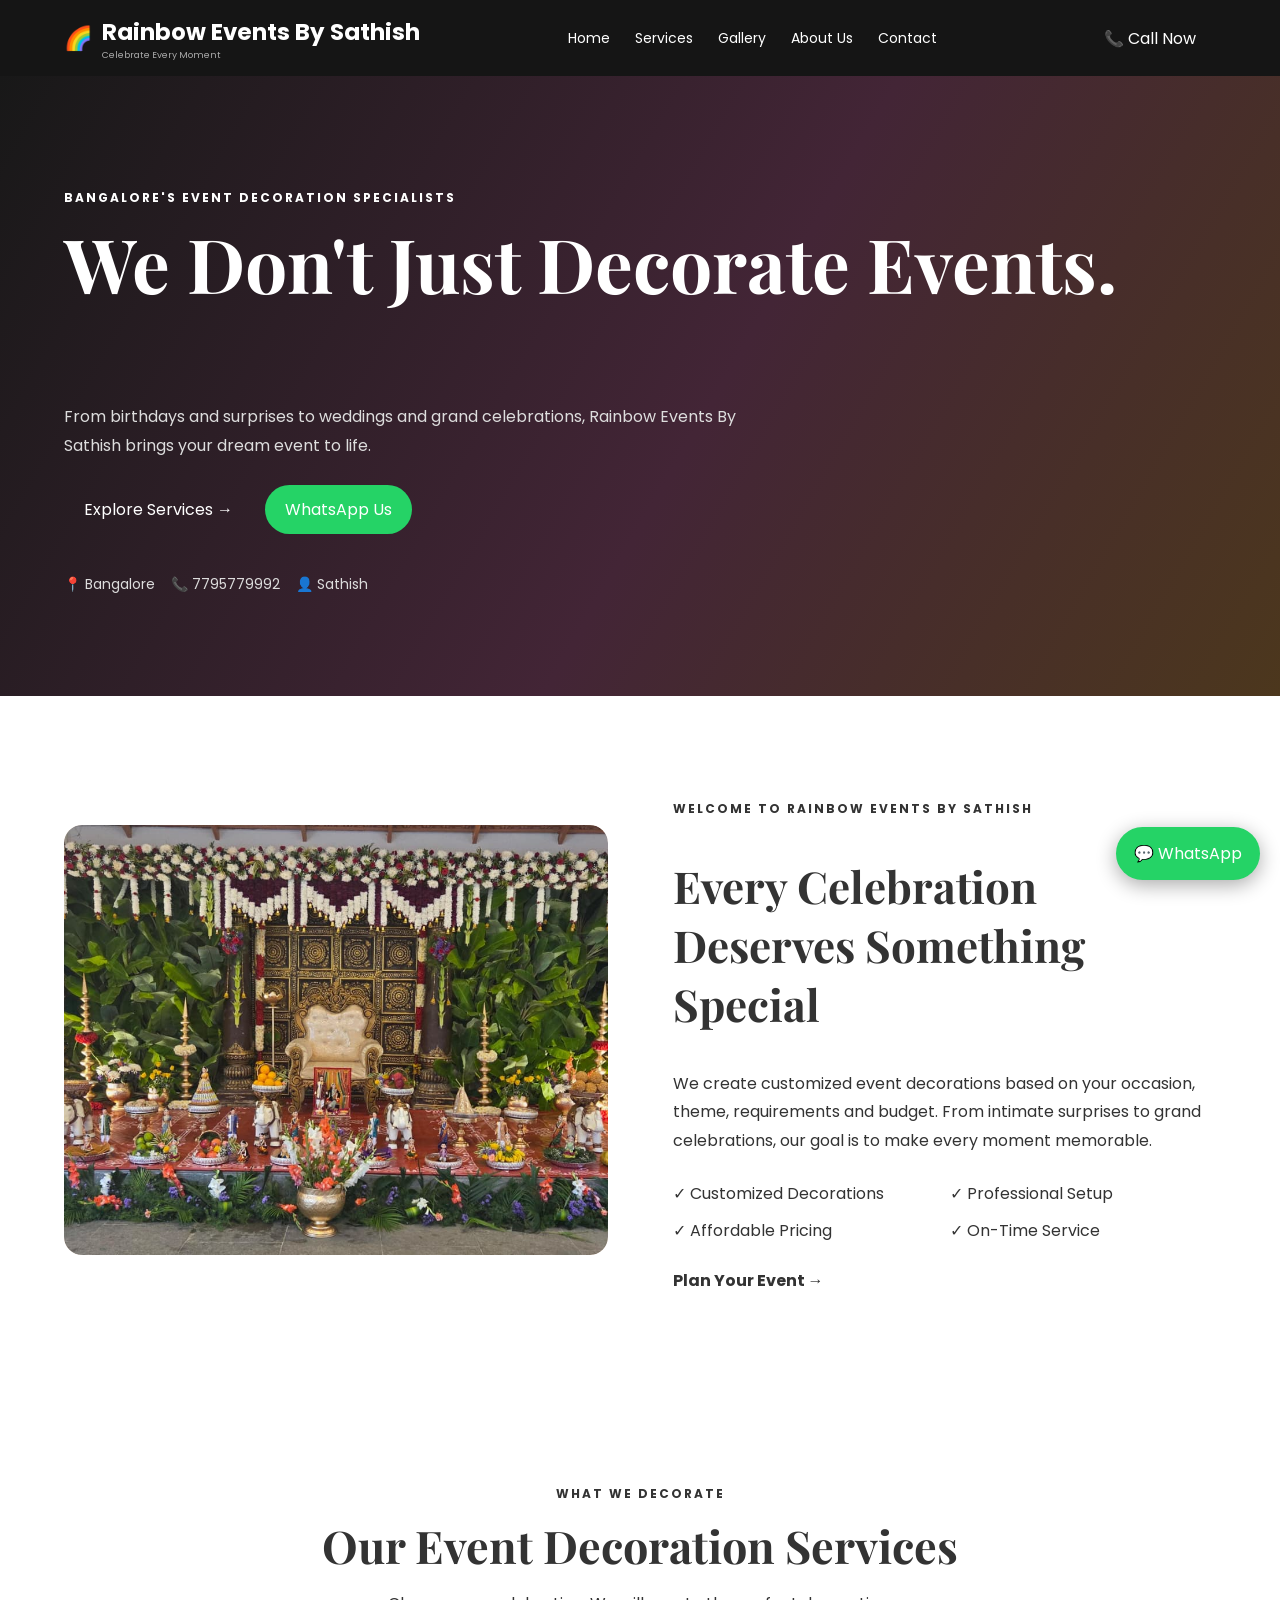
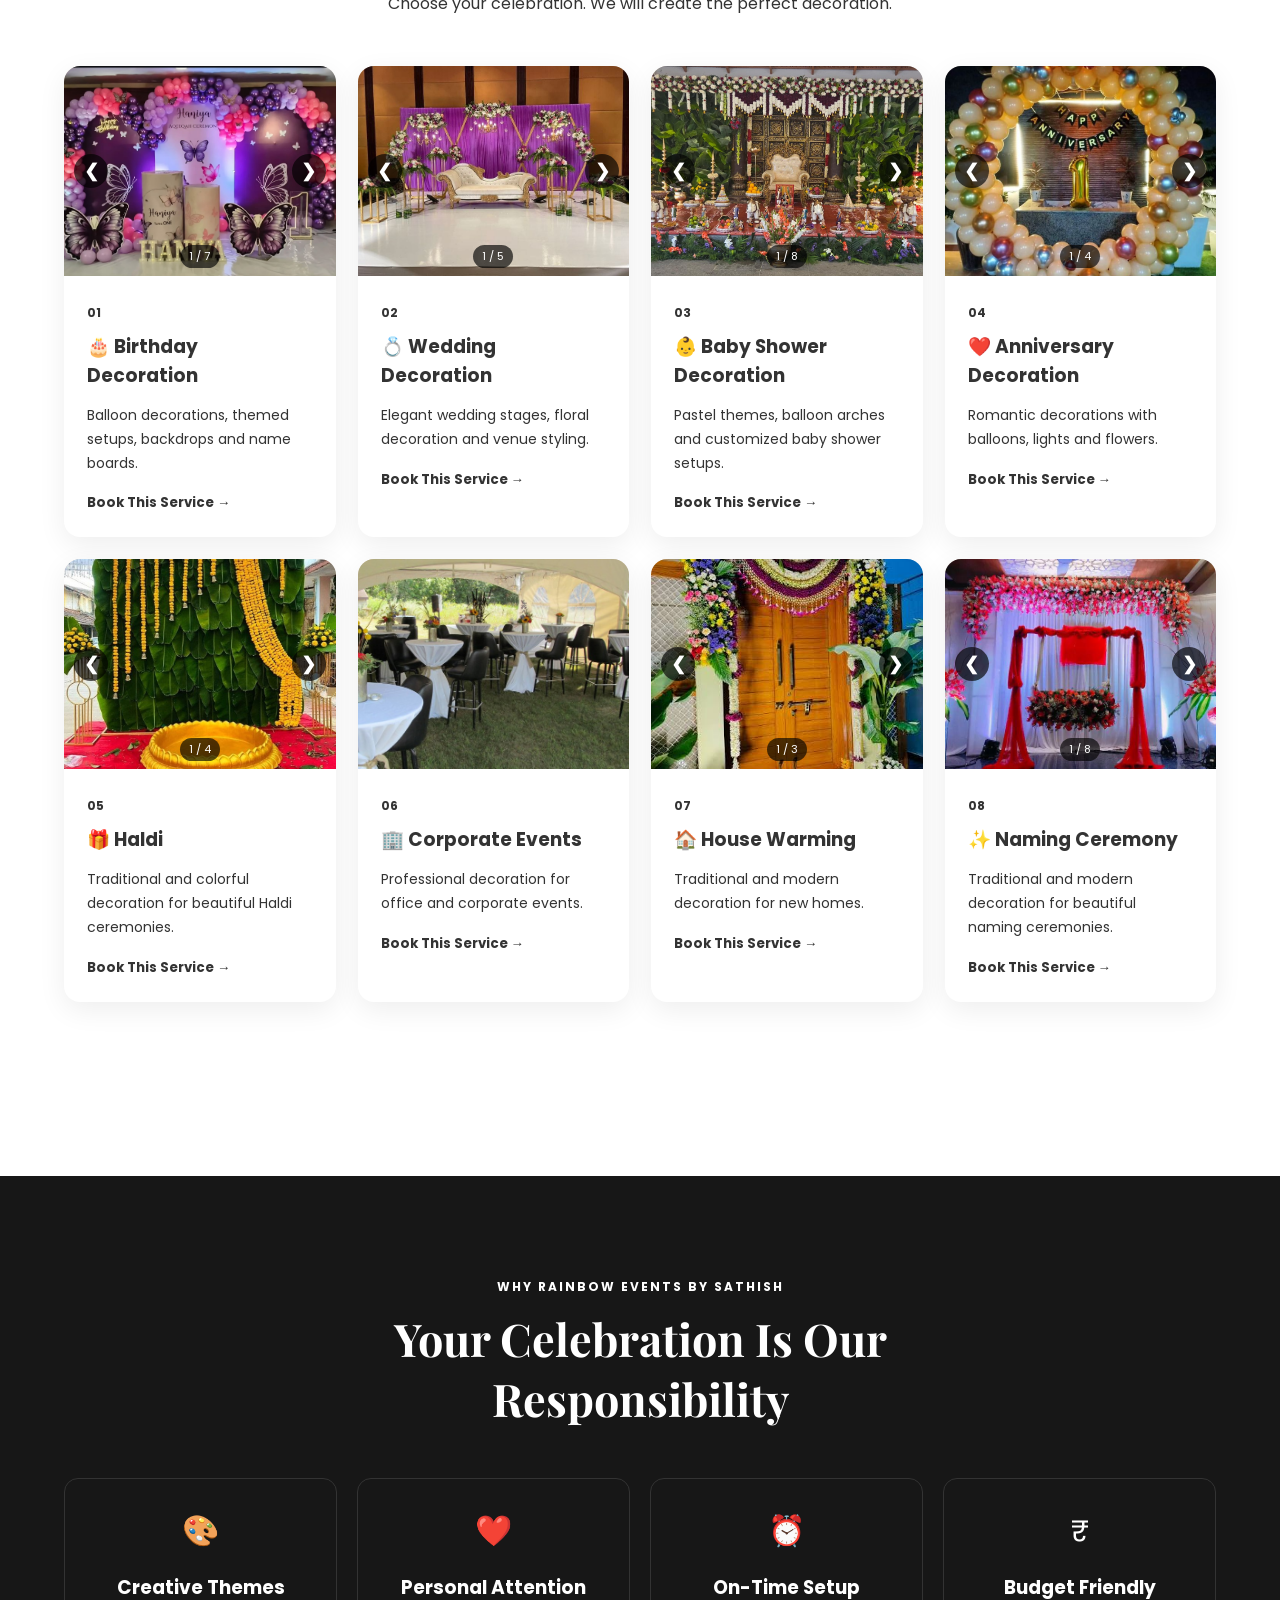
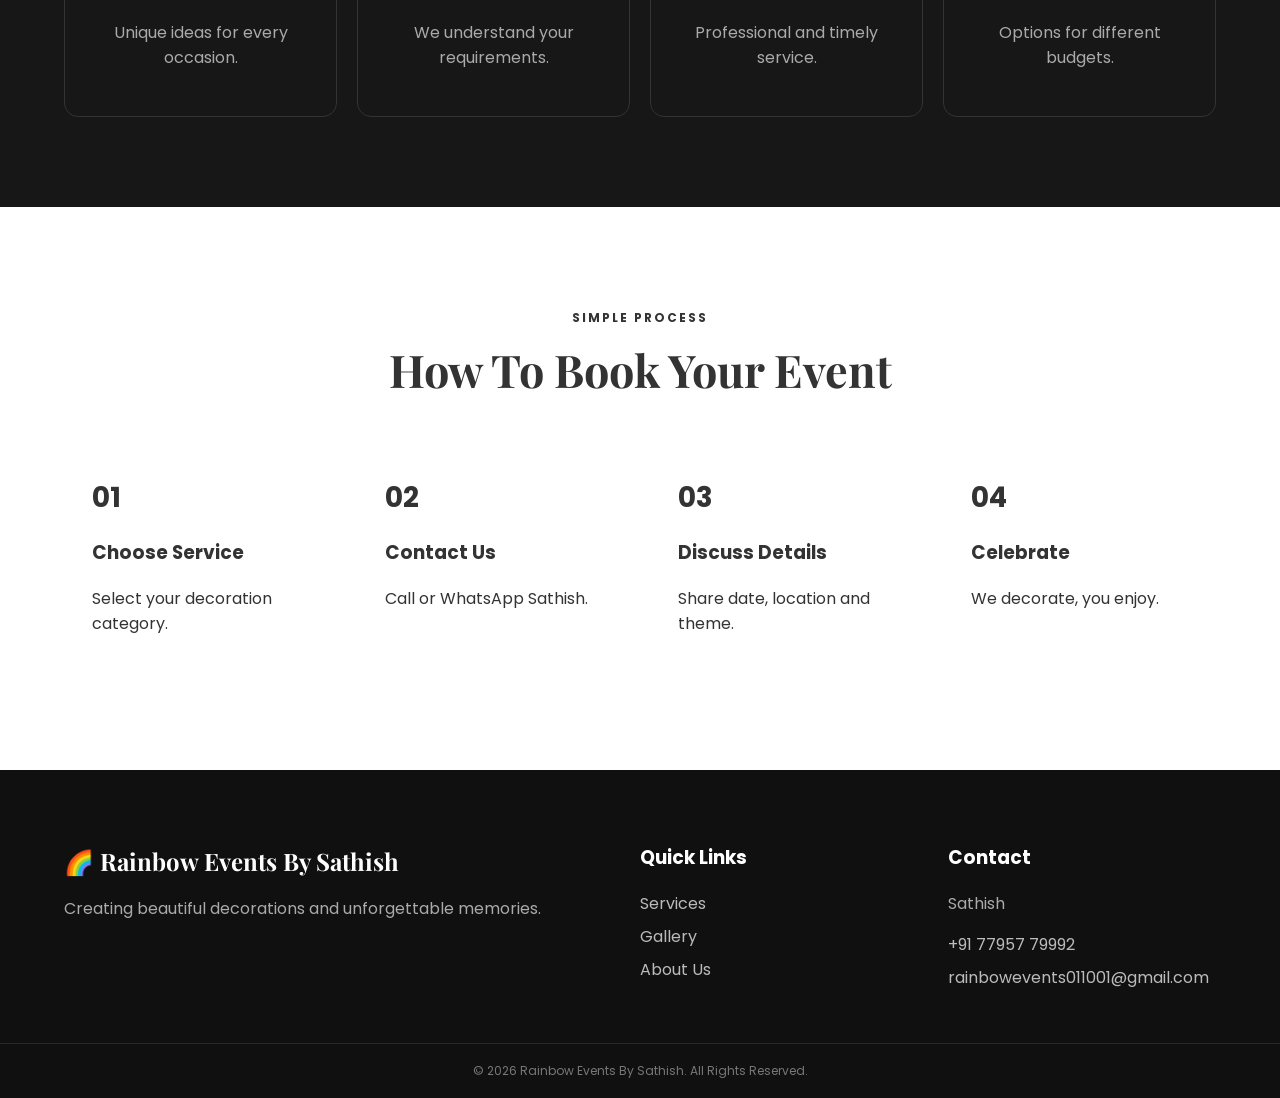
<file: index.html>
<!DOCTYPE html>
<html lang="en">

<head>

    <meta charset="UTF-8">

    <meta name="viewport" content="width=device-width, initial-scale=1.0">

    <title>Rainbow Events By Sathish | Event Decoration Bangalore</title>

    <!-- Main CSS -->
    <link rel="stylesheet" href="assets/css/style.css">

    <!-- Google Fonts -->
    <link rel="preconnect" href="https://fonts.googleapis.com">
    <link rel="preconnect" href="https://fonts.gstatic.com" crossorigin>

    <link
        href="https://fonts.googleapis.com/css2?family=Poppins:wght@400;500;600;700&family=Playfair+Display:wght@600;700;800&display=swap"
        rel="stylesheet"
    >

</head>


<body>


    <!-- =====================================================
         HEADER
    ====================================================== -->

    <header>

        <div class="nav container">

            <!-- Logo -->

            <a class="logo" href="index.html">

                🌈

                <span>
                    Rainbow Events By Sathish
                    <small>Celebrate Every Moment</small>
                </span>

            </a>


            <!-- Mobile Menu -->

            <button
                class="menu"
                id="menu"
                type="button"
                aria-label="Open menu"
            >
                ☰
            </button>


            <!-- Navigation -->

            <nav id="navlinks">

                <a href="index.html">
                    Home
                </a>

                <a href="services.html">
                    Services
                </a>

                <a href="gallery.html">
                    Gallery
                </a>

                <a href="aboutus.html">
                    About Us
                </a>

                <a href="contact.html">
                    Contact
                </a>

            </nav>


            <!-- Call Button -->

            <a
                class="call"
                href="tel:+917795779992"
            >
                📞 Call Now
            </a>

        </div>

    </header>



    <!-- =====================================================
         HERO SECTION
    ====================================================== -->

    <section class="hero">

        <div class="container">

            <p class="tag">
                BANGALORE'S EVENT DECORATION SPECIALISTS
            </p>


            <h1>

                We Don't Just Decorate Events.

                <br>

                <span>
                    We Create Memories.
                </span>

            </h1>


            <p class="lead">

                From birthdays and surprises to weddings and grand celebrations,
                Rainbow Events By Sathish brings your dream event to life.

            </p>


            <div class="actions">


                <!-- Services -->

                <a
                    class="btn primary"
                    href="services.html"
                >
                    Explore Services →
                </a>


                <!-- WhatsApp -->

                <a
                    class="btn whatsapp"
                    href="https://wa.me/917795779992?text=Hello%20Rainbow%20Events%2C%20I%20am%20interested%20in%20your%20event%20decoration%20services.%20I%20would%20like%20to%20discuss%20my%20event%20details.%20Please%20contact%20me."
                    target="_blank"
                    rel="noopener noreferrer"
                >
                    WhatsApp Us
                </a>

            </div>


            <div class="hero-info">

                📍 Bangalore

                &nbsp;&nbsp;

                📞 7795779992

                &nbsp;&nbsp;

                👤 Sathish

            </div>

        </div>

    </section>



    <!-- =====================================================
         INTRODUCTION SECTION
    ====================================================== -->

    <section class="section container intro">


        <!-- BIG IMAGE
             IMPORTANT:
             This image is NOT part of the slideshow.
        -->

        <div class="photo-placeholder big">

            <img
                src="assets/images/baby-shower/1.jpeg"
                alt="Rainbow Events Decoration"
            >

        </div>


        <!-- Introduction Text -->

        <div>

            <p class="tag">
                WELCOME TO RAINBOW EVENTS BY SATHISH
            </p>


            <h2>
                Every Celebration Deserves Something Special
            </h2>


            <p>

                We create customized event decorations based on your occasion,
                theme, requirements and budget. From intimate surprises to grand
                celebrations, our goal is to make every moment memorable.

            </p>


            <!-- Features -->

            <div class="ticks">

                <span>
                    ✓ Customized Decorations
                </span>

                <span>
                    ✓ Professional Setup
                </span>

                <span>
                    ✓ Affordable Pricing
                </span>

                <span>
                    ✓ On-Time Service
                </span>

            </div>


            <a
                class="textlink"
                href="contact.html"
            >
                Plan Your Event →
            </a>

        </div>

    </section>



    <!-- =====================================================
         SERVICES SECTION
    ====================================================== -->

    <section class="section alt">

        <div class="container">


            <!-- Heading -->

            <div class="heading">

                <p class="tag">
                    WHAT WE DECORATE
                </p>


                <h2>
                    Our Event Decoration Services
                </h2>


                <p>
                    Choose your celebration. We will create the perfect decoration.
                </p>

            </div>


            <!--

                IMPORTANT:

                JavaScript automatically creates
                the service cards inside this div.

                The first 6 services will appear
                on the home page.

            -->

            <div
                class="cards"
                id="serviceCards"
            ></div>


            <!-- View All -->

            <div class="center">

                <a
                    class="btn primary"
                    href="services.html"
                >
                    View All Services
                </a>

            </div>

        </div>

    </section>



    <!-- =====================================================
         WHY RAINBOW EVENTS BY SATHISH
    ====================================================== -->

    <section class="section dark">

        <div class="container">


            <div class="heading light">

                <p class="tag">
                    WHY RAINBOW EVENTS BY SATHISH
                </p>


                <h2>
                    Your Celebration Is Our Responsibility
                </h2>

            </div>


            <div class="features">


                <article>

                    🎨

                    <h3>
                        Creative Themes
                    </h3>

                    <p>
                        Unique ideas for every occasion.
                    </p>

                </article>


                <article>

                    ❤️

                    <h3>
                        Personal Attention
                    </h3>

                    <p>
                        We understand your requirements.
                    </p>

                </article>


                <article>

                    ⏰

                    <h3>
                        On-Time Setup
                    </h3>

                    <p>
                        Professional and timely service.
                    </p>

                </article>


                <article>

                    ₹

                    <h3>
                        Budget Friendly
                    </h3>

                    <p>
                        Options for different budgets.
                    </p>

                </article>


            </div>

        </div>

    </section>



    <!-- =====================================================
         BOOKING PROCESS
    ====================================================== -->

    <section class="section container">


        <div class="heading">

            <p class="tag">
                SIMPLE PROCESS
            </p>


            <h2>
                How To Book Your Event
            </h2>

        </div>


        <div class="steps">


            <article>

                <b>
                    01
                </b>

                <h3>
                    Choose Service
                </h3>

                <p>
                    Select your decoration category.
                </p>

            </article>


            <article>

                <b>
                    02
                </b>

                <h3>
                    Contact Us
                </h3>

                <p>
                    Call or WhatsApp Sathish.
                </p>

            </article>


            <article>

                <b>
                    03
                </b>

                <h3>
                    Discuss Details
                </h3>

                <p>
                    Share date, location and theme.
                </p>

            </article>


            <article>

                <b>
                    04
                </b>

                <h3>
                    Celebrate
                </h3>

                <p>
                    We decorate, you enjoy.
                </p>

            </article>


        </div>

    </section>



    <!-- =====================================================
         FOOTER
    ====================================================== -->

    <footer>


        <div class="container footer">


            <!-- About -->

            <div>

                <h2>
                    🌈 Rainbow Events By Sathish
                </h2>

                <p>
                    Creating beautiful decorations and unforgettable memories.
                </p>

            </div>


            <!-- Quick Links -->

            <div>

                <h3>
                    Quick Links
                </h3>


                <a href="services.html">
                    Services
                </a>


                <a href="gallery.html">
                    Gallery
                </a>


                <a href="aboutus.html">
                    About Us
                </a>

            </div>


            <!-- Contact -->

            <div>

                <h3>
                    Contact
                </h3>


                <p>
                    Sathish
                </p>


                <a href="tel:+917795779992">
                    +91 77957 79992
                </a>


                <a href="mailto:rainbowevents011001@gmail.com">
                    rainbowevents011001@gmail.com
                </a>

            </div>


        </div>


        <div class="copyright">

            © 2026 Rainbow Events By Sathish. All Rights Reserved.

        </div>

    </footer>



    <!-- =====================================================
         FLOATING WHATSAPP
    ====================================================== -->

    <a
        class="floating"
        href="https://wa.me/917795779992?text=Hello%20Rainbow%20Events!%20%F0%9F%91%8B%0AI%E2%80%99m%20interested%20in%20booking%20your%20event%20services.%20I%20found%20your%20website%20and%20would%20like%20to%20know%20more%20about%20your%20packages%2C%20pricing%2C%20and%20availability.%0AThank%20you!%20%F0%9F%8E%89"
        target="_blank"
        rel="noopener noreferrer"
    >
        💬 WhatsApp
    </a>



    <!-- =====================================================
         JAVASCRIPT
    ====================================================== -->

    <script src="assets/js/script.js"></script>


</body>

</html>
</file>
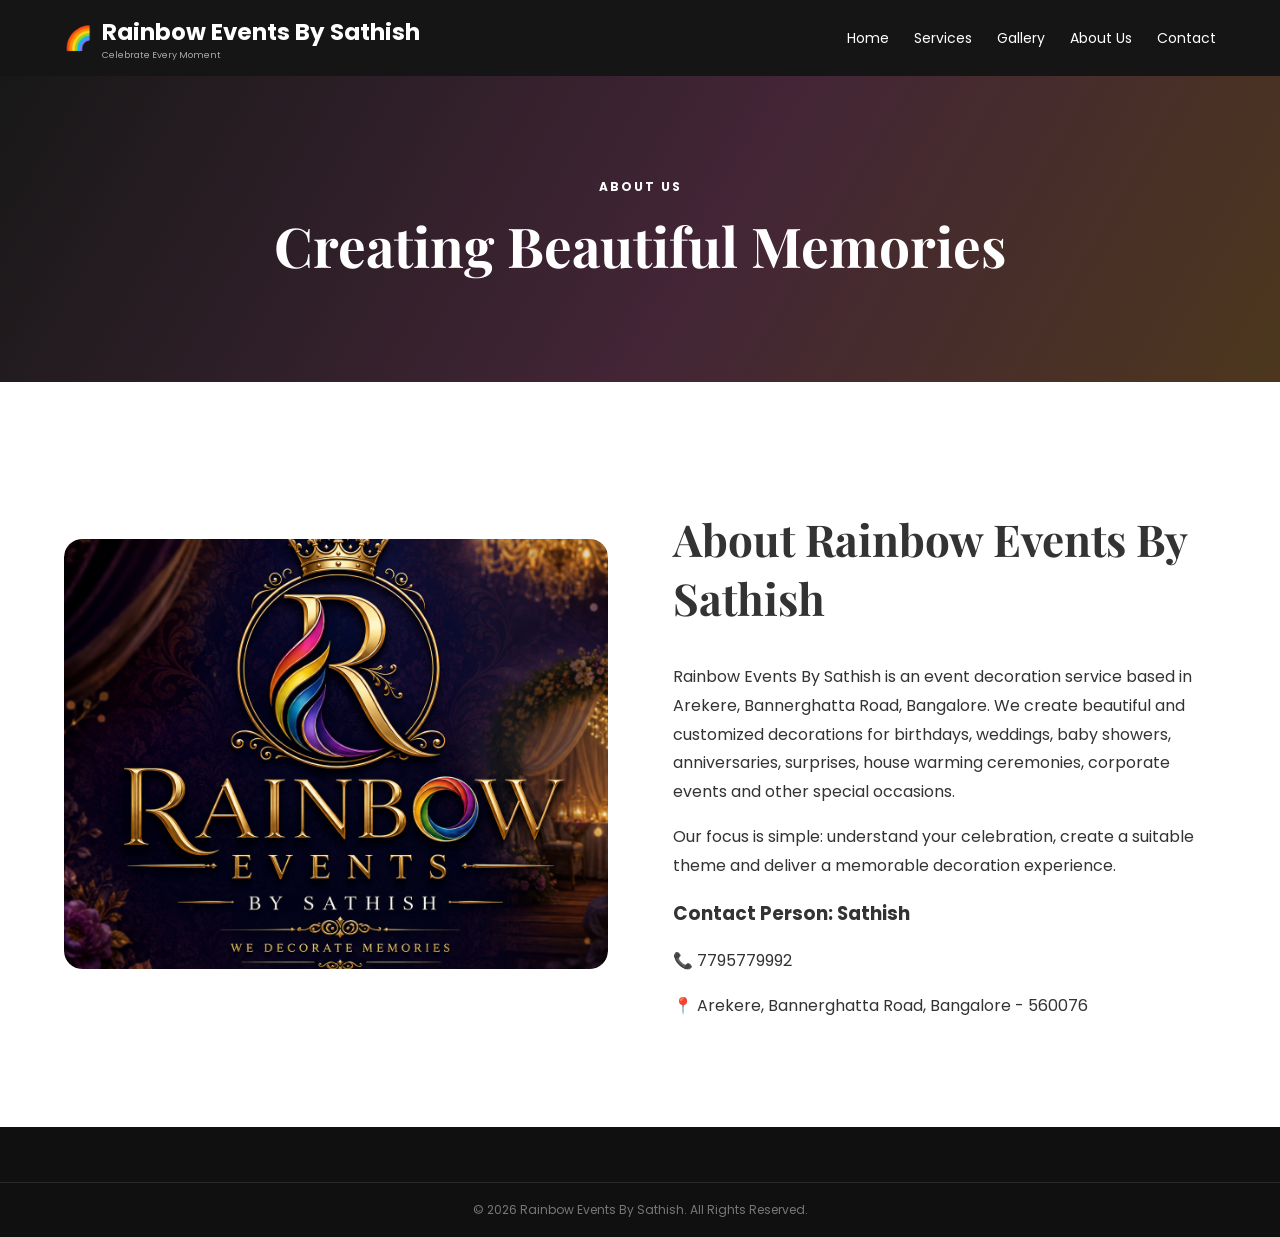
<file: aboutus.html>
<!DOCTYPE html>

<html lang="en">

<head>

<meta charset="UTF-8">

<meta
    name="viewport"
    content="width=device-width, initial-scale=1.0"
>

<title>About Us | Rainbow Events By Sathish</title>

<link
    rel="stylesheet"
    href="assets/css/style.css"
>

<link
    href="https://fonts.googleapis.com/css2?family=Poppins:wght@400;600;700&family=Playfair+Display:wght@600;700&display=swap"
    rel="stylesheet"
>


</head>

<body>

<!-- HEADER -->

<header>

    <div class="nav container">

        <a
            class="logo"
            href="index.html"
        >

            🌈

            <span>

                Rainbow Events By Sathish

                <small>
                    Celebrate Every Moment
                </small>

            </span>

        </a>


        <button
            class="menu"
            id="menu"
        >

            ☰

        </button>


        <nav id="navlinks">

            <a href="index.html">
                Home
            </a>

            <a href="services.html">
                Services
            </a>

            <a href="gallery.html">
                Gallery
            </a>

            <a href="aboutus.html">
                About Us
            </a>

            <a href="contact.html">
                Contact
            </a>

        </nav>

    </div>

</header>



<!-- PAGE HERO -->

<section class="pagehero">

    <div class="container">

        <p class="tag">
            ABOUT US
        </p>


        <h1>
            Creating Beautiful Memories
        </h1>

    </div>

</section>



<!-- ABOUT SECTION -->

<section class="section container about">


    <!-- TEAM PHOTO PLACEHOLDER -->

    <div class="photo-placeholder big">

            <img
                src="assets/images/logo.png"
                alt="Rainbow Events By Sathish Decoration"
            >

    </div>



    <!-- ABOUT CONTENT -->

    <div>

        <h2>
            About Rainbow Events By Sathish
        </h2>


        <p>

            Rainbow Events By Sathish is an event decoration service based in
            Arekere, Bannerghatta Road, Bangalore. We create beautiful
            and customized decorations for birthdays, weddings, baby
            showers, anniversaries, surprises, house warming ceremonies,
            corporate events and other special occasions.

        </p>


        <p>

            Our focus is simple: understand your celebration,
            create a suitable theme and deliver a memorable
            decoration experience.

        </p>


        <h3>
            Contact Person: Sathish
        </h3>


        <p>
            📞 7795779992
        </p>


        <p>

            📍 Arekere, Bannerghatta Road,
            Bangalore - 560076

        </p>

    </div>


</section>



<!-- FOOTER -->

<footer>

    <div class="copyright">

        © 2026 Rainbow Events By Sathish.
        All Rights Reserved.

    </div>

</footer>



<!-- JAVASCRIPT -->

<script src="assets/js/script.js"></script>


</body>

</html>
</file>
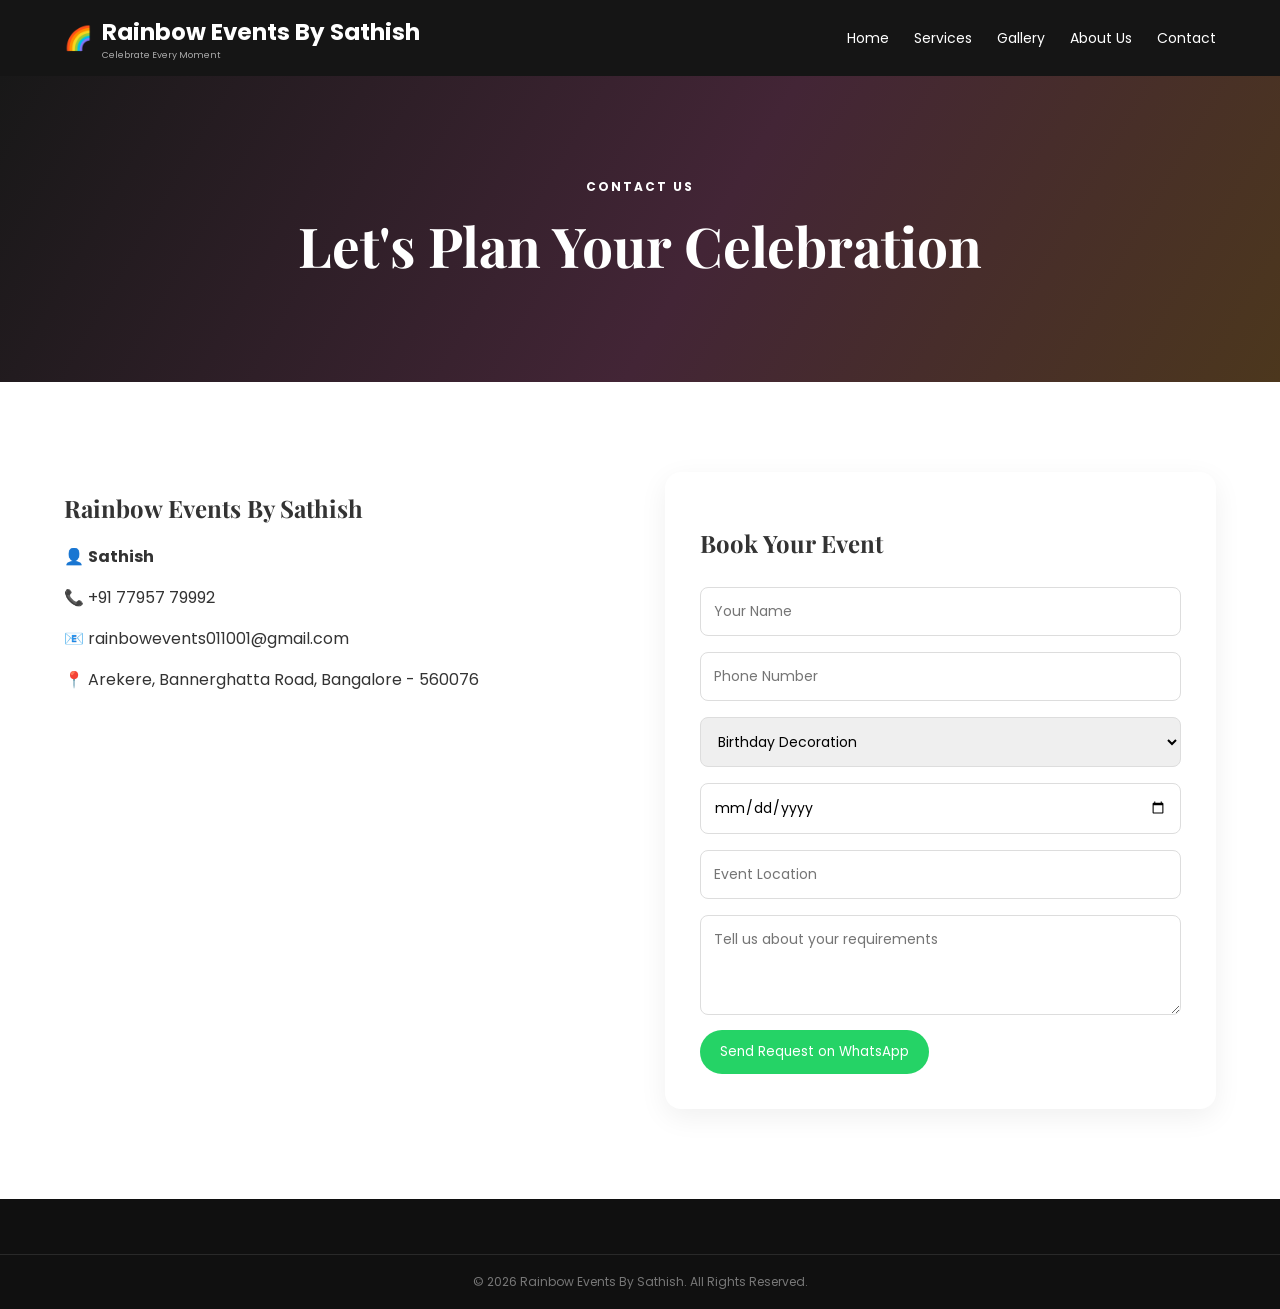
<file: contact.html>
<!DOCTYPE html>

<html lang="en">

<head>


<meta charset="UTF-8">

<meta
    name="viewport"
    content="width=device-width, initial-scale=1.0"
>

<title>Contact | Rainbow Events By Sathish</title>


<!-- CSS -->

<link
    rel="stylesheet"
    href="assets/css/style.css"
>


<!-- GOOGLE FONTS -->

<link
    href="https://fonts.googleapis.com/css2?family=Poppins:wght@400;600;700&family=Playfair+Display:wght@600;700&display=swap"
    rel="stylesheet"
>


</head>

<body>


<!-- ================= HEADER ================= -->

<header>

    <div class="nav container">


        <!-- LOGO -->

        <a
            class="logo"
            href="index.html"
        >

            🌈

            <span>

                Rainbow Events By Sathish

                <small>
                    Celebrate Every Moment
                </small>

            </span>

        </a>


        <!-- MOBILE MENU BUTTON -->

        <button
            class="menu"
            id="menu"
        >

            ☰

        </button>


        <!-- NAVIGATION -->

        <nav id="navlinks">

            <a href="index.html">
                Home
            </a>

            <a href="services.html">
                Services
            </a>

            <a href="gallery.html">
                Gallery
            </a>

            <a href="aboutus.html">
                About Us
            </a>

            <a href="contact.html">
                Contact
            </a>

        </nav>


    </div>

</header>



<!-- ================= PAGE HERO ================= -->

<section class="pagehero">

    <div class="container">

        <p class="tag">
            CONTACT US
        </p>


        <h1>
            Let's Plan Your Celebration
        </h1>

    </div>

</section>



<!-- ================= CONTACT SECTION ================= -->

<section class="section contact-page">

    <div class="container contactgrid">


        <!-- CONTACT INFORMATION -->

        <div>

            <h2>
                Rainbow Events By Sathish
            </h2>


            <p>

                👤

                <b>
                    Sathish
                </b>

            </p>


            <p>

                📞

                <a href="tel:+917795779992">
                    +91 77957 79992
                </a>

            </p>


            <p>

                📧

                <a href="mailto:rainbowevents011001@gmail.com">

                    rainbowevents011001@gmail.com

                </a>

            </p>


            <p>

                📍 Arekere, Bannerghatta Road,
                Bangalore - 560076

            </p>


        </div>



        <!-- ================= BOOKING FORM ================= -->

        <form id="bookingForm">


            <h2>
                Book Your Event
            </h2>


            <!-- NAME -->

            <input
                id="name"
                placeholder="Your Name"
                required
            >


            <!-- PHONE -->

            <input
                id="phone"
                placeholder="Phone Number"
                required
            >


            <!-- EVENT TYPE -->

            <select id="event">


                <option value="Birthday Decoration">
                    Birthday Decoration
                </option>


                <option value="Wedding Decoration">
                    Wedding Decoration
                </option>


                <option value="Baby Shower Decoration">
                    Baby Shower Decoration
                </option>


                <option value="Anniversary Decoration">
                    Anniversary Decoration
                </option>


                <option value="Surprise Decoration">
                    Surprise Decoration
                </option>


                <option value="House Warming">
                    House Warming
                </option>


                <option value="Corporate Event">
                    Corporate Event
                </option>


                <option value="Customized Event">
                    Customized Event
                </option>


            </select>


            <!-- EVENT DATE -->

            <input
                id="date"
                type="date"
            >


            <!-- EVENT LOCATION -->

            <input
                id="location"
                placeholder="Event Location"
            >


            <!-- REQUIREMENTS -->

            <textarea
                id="requirements"
                placeholder="Tell us about your requirements"
            ></textarea>


            <!-- SUBMIT BUTTON -->

            <button
                class="btn whatsapp"
                type="submit"
            >

                Send Request on WhatsApp

            </button>


        </form>


    </div>

</section>



<!-- ================= FOOTER ================= -->

<footer>

    <div class="copyright">

        © 2026 Rainbow Events By Sathish.
        All Rights Reserved.

    </div>

</footer>



<!-- ================= JAVASCRIPT ================= -->

<script src="assets/js/script.js"></script>


</body>

</html>
</file>
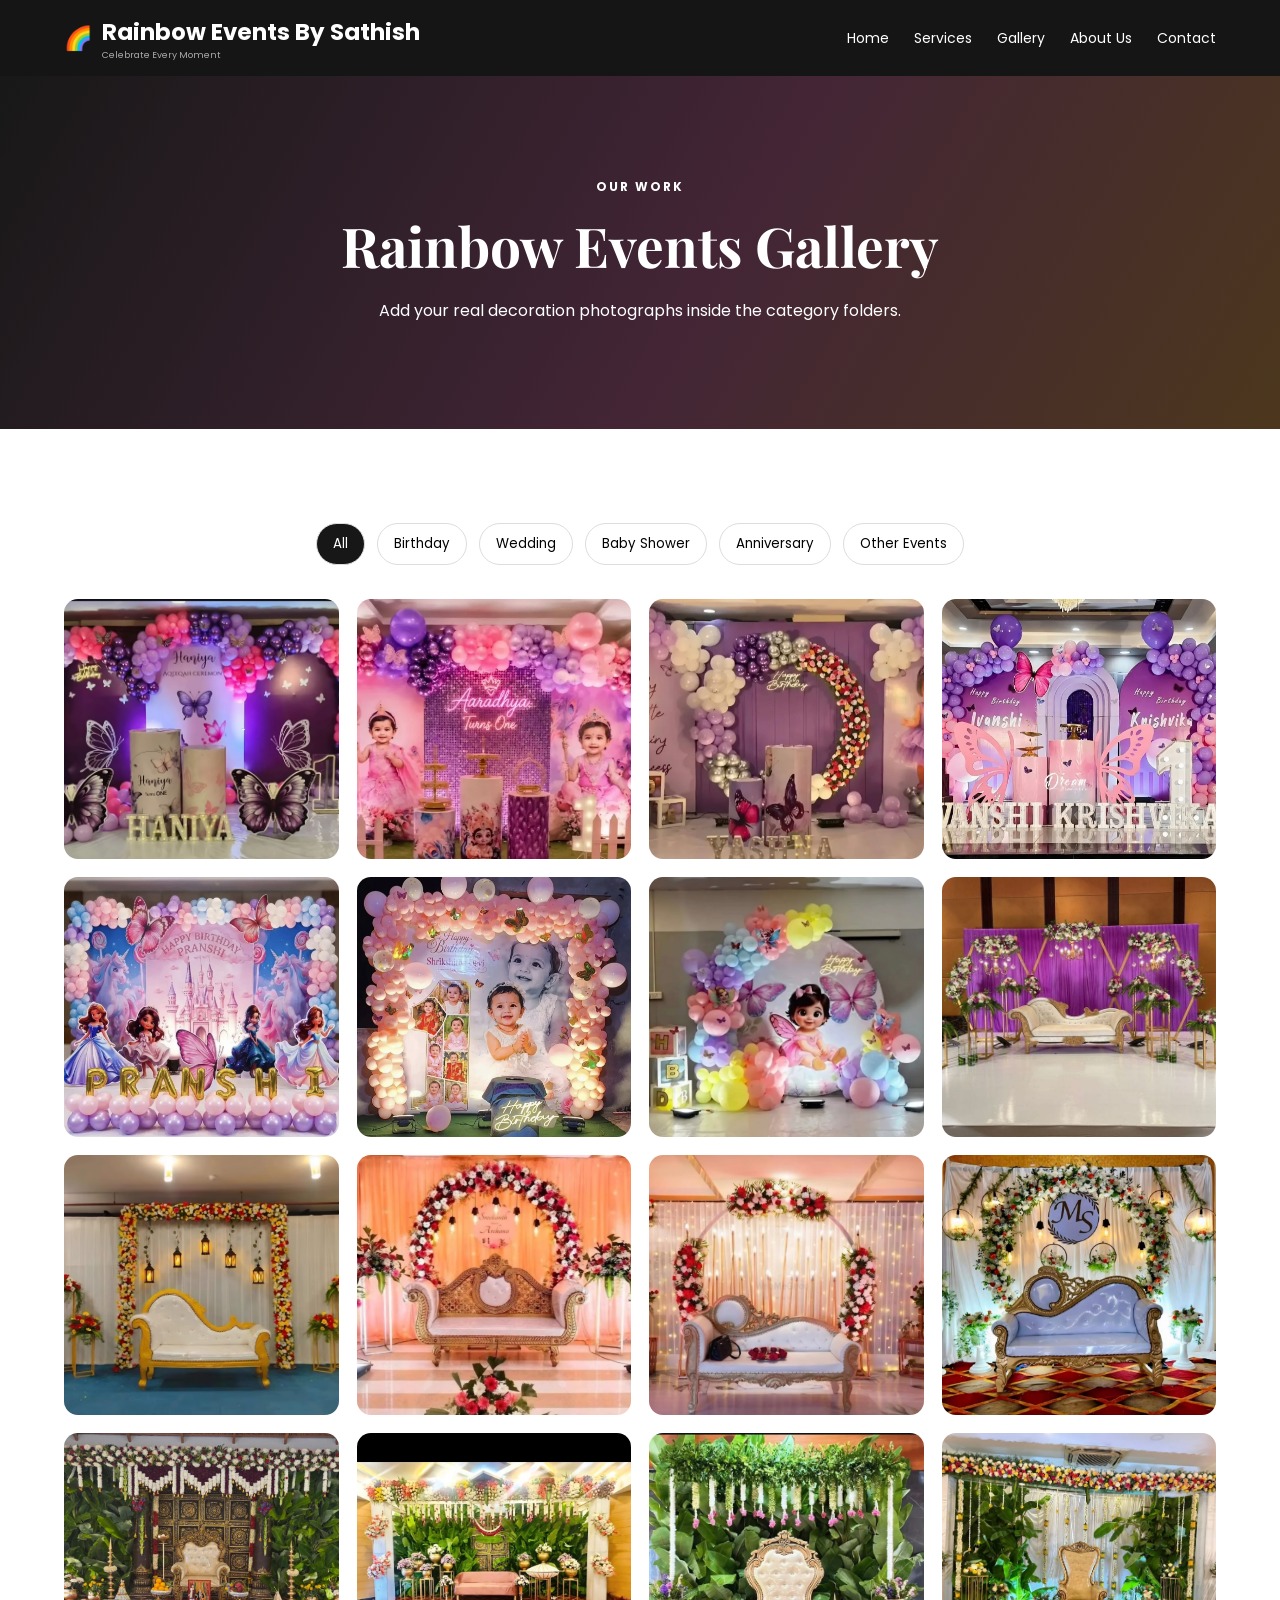
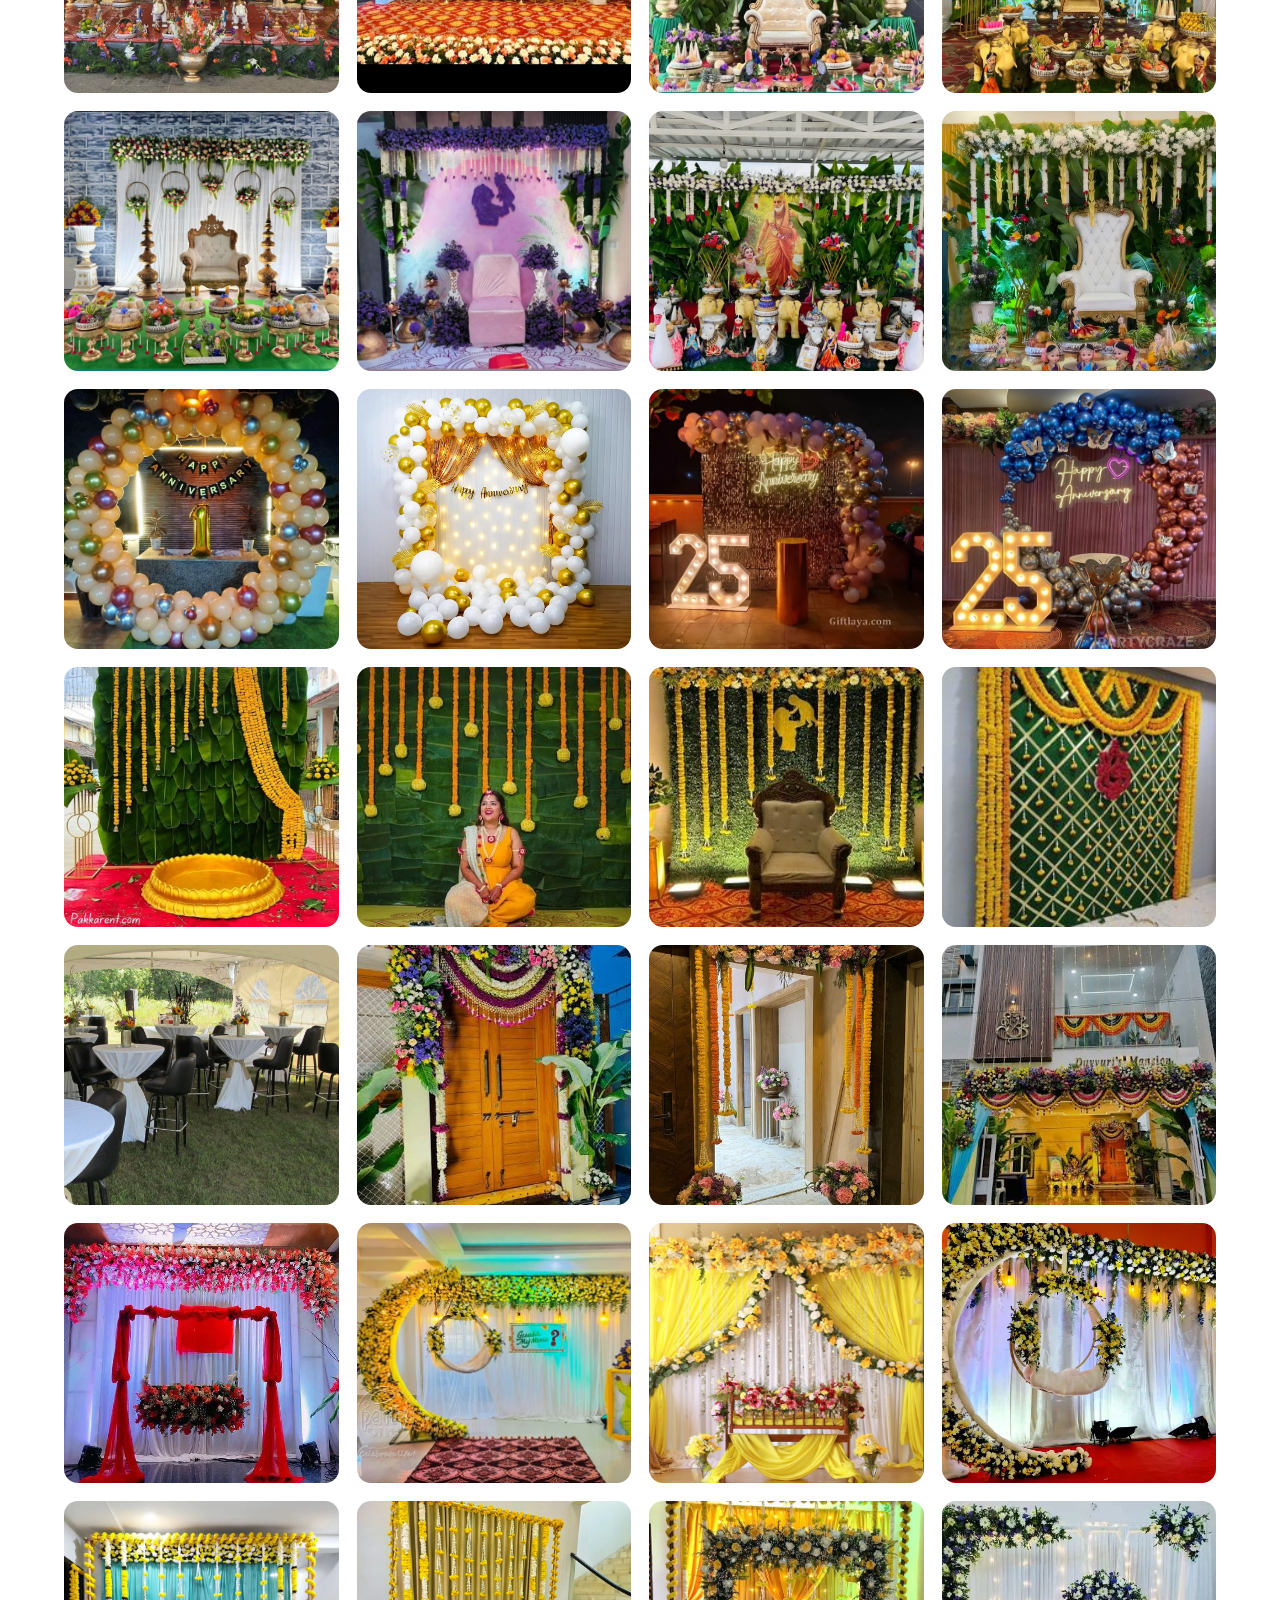
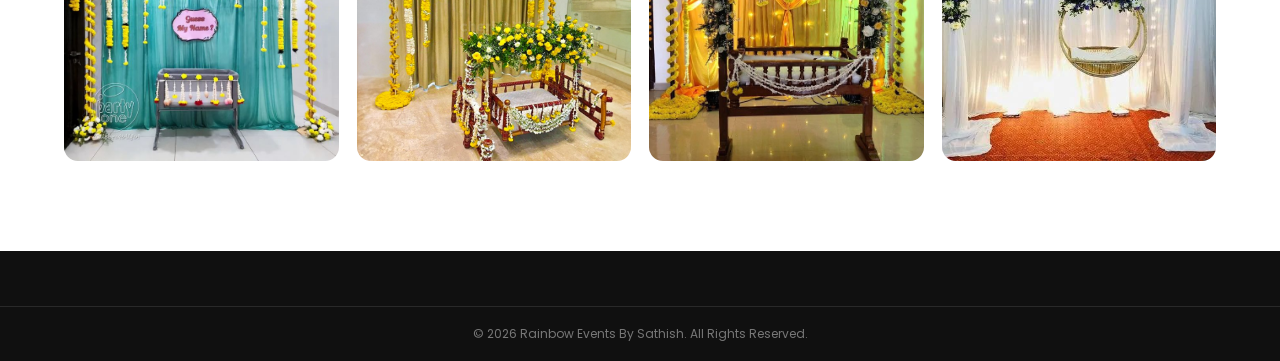
<file: gallery.html>
<!DOCTYPE html>

<html lang="en">

<head>

<meta charset="UTF-8">

<meta
    name="viewport"
    content="width=device-width, initial-scale=1.0"
>

<title>Gallery | Rainbow Events By Sathish</title>


<!-- CSS -->

<link
    rel="stylesheet"
    href="assets/css/style.css"
>


<!-- GOOGLE FONTS -->

<link
    href="https://fonts.googleapis.com/css2?family=Poppins:wght@400;600;700&family=Playfair+Display:wght@600;700&display=swap"
    rel="stylesheet"
>


</head>

<body>

<!-- ================= HEADER ================= -->

<header>

    <div class="nav container">


        <!-- LOGO -->

        <a
            class="logo"
            href="index.html"
        >

            🌈

            <span>

                Rainbow Events By Sathish

                <small>
                    Celebrate Every Moment
                </small>

            </span>

        </a>


        <!-- MOBILE MENU -->

        <button
            class="menu"
            id="menu"
        >

            ☰

        </button>


        <!-- NAVIGATION -->

        <nav id="navlinks">

            <a href="index.html">
                Home
            </a>

            <a href="services.html">
                Services
            </a>

            <a href="gallery.html">
                Gallery
            </a>

            <a href="aboutus.html">
                About Us
            </a>

            <a href="contact.html">
                Contact
            </a>

        </nav>


    </div>

</header>



<!-- ================= PAGE HERO ================= -->

<section class="pagehero">

    <div class="container">


        <p class="tag">
            OUR WORK
        </p>


        <h1>
            Rainbow Events Gallery
        </h1>


        <p>
            Add your real decoration photographs inside
            the category folders.
        </p>


    </div>

</section>



<!-- ================= GALLERY SECTION ================= -->

<section class="section container">


    <!-- CATEGORY FILTER BUTTONS -->

    <div class="filters">


        <button
            data-filter="all"
            class="active"
        >

            All

        </button>


        <button data-filter="birthday">

            Birthday

        </button>


        <button data-filter="wedding">

            Wedding

        </button>


        <button data-filter="baby">

            Baby Shower

        </button>


        <button data-filter="anniversary">

            Anniversary

        </button>


        <button data-filter="other">

            Other Events

        </button>


    </div>



    <!-- ================= GALLERY GRID ================= -->

    <div
        class="gallery"
        id="galleryGrid"
    >

        <!--
            Gallery images will be loaded here
            using script.js

            Example categories:

            Birthday
            Wedding
            Baby Shower
            Anniversary
            Other Events
        -->

    </div>


</section>



<!-- ================= FOOTER ================= -->

<footer>

    <div class="copyright">

        © 2026 Rainbow Events By Sathish.
        All Rights Reserved.

    </div>

</footer>



<!-- ================= JAVASCRIPT ================= -->

<script src="assets/js/script.js"></script>


</body>

</html>
</file>
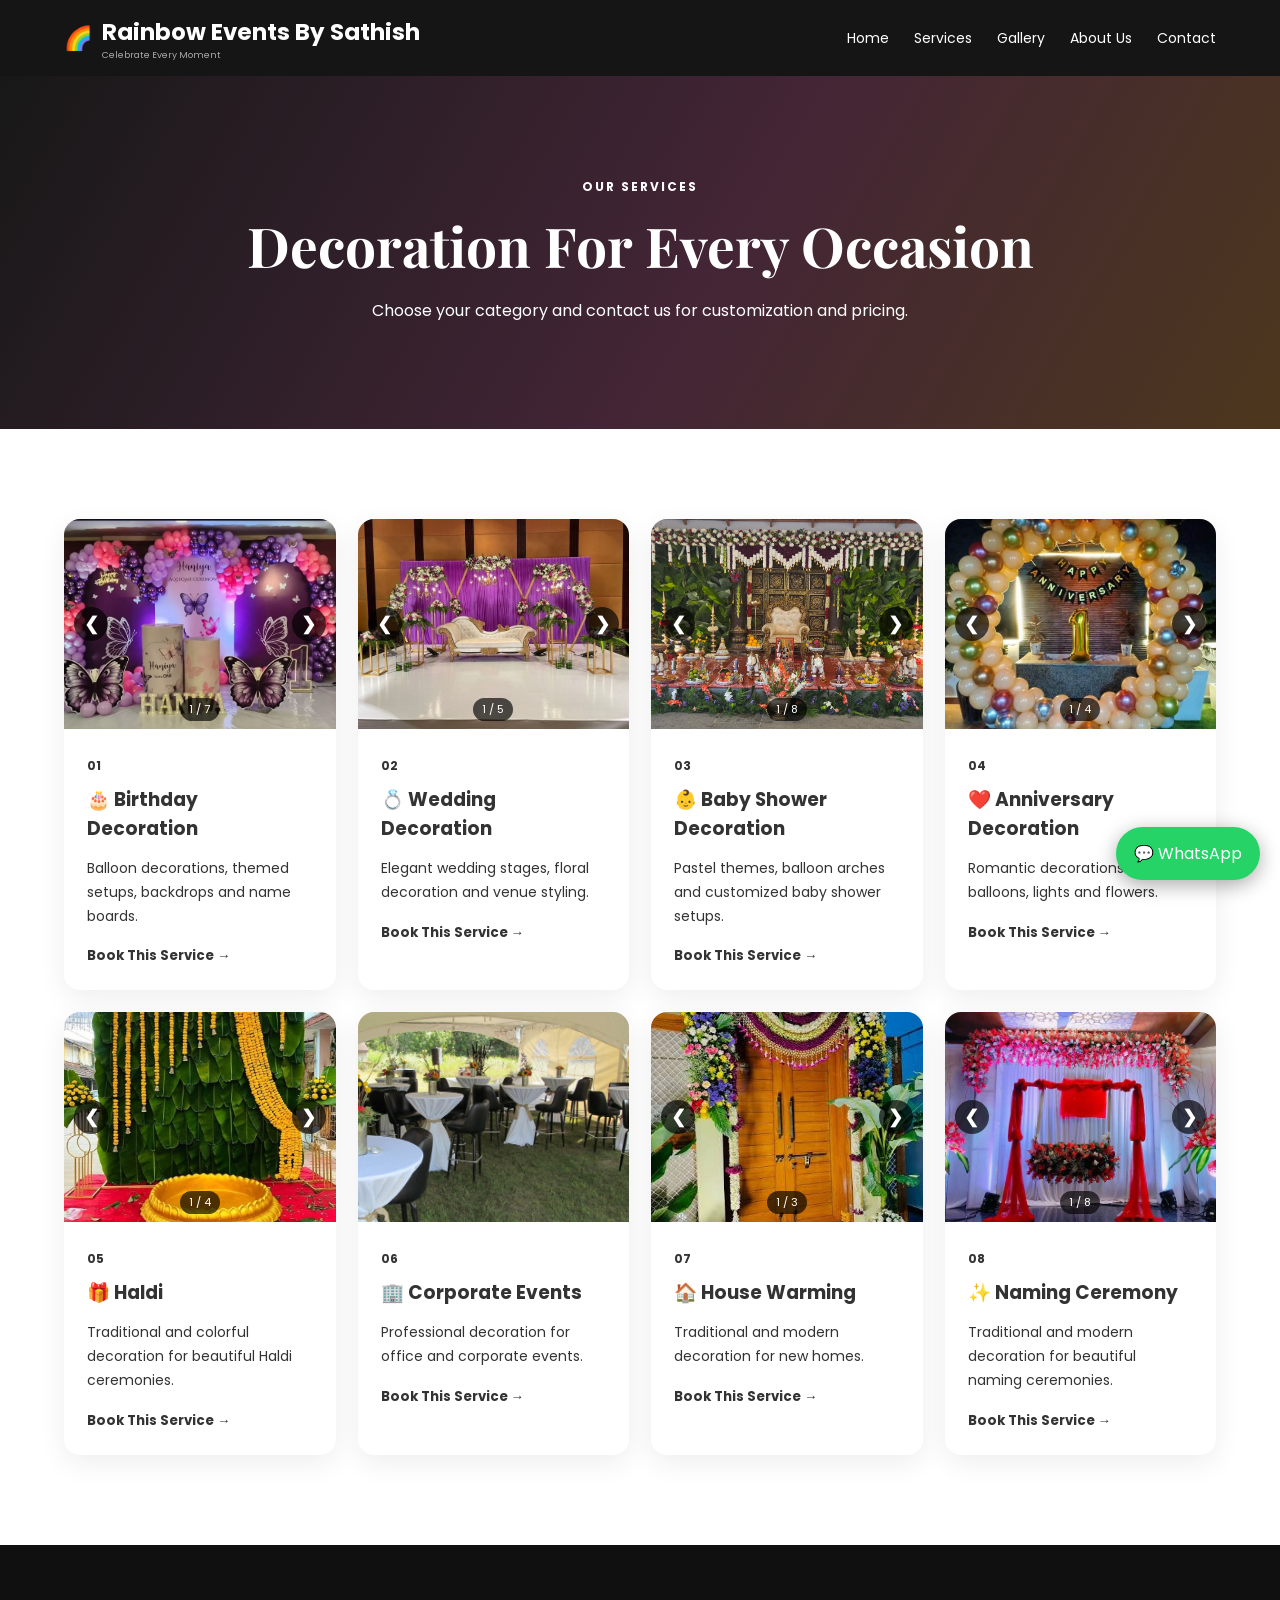
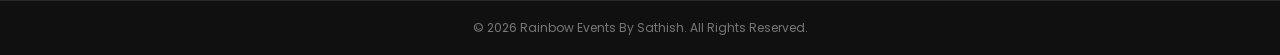
<file: services.html>
<!DOCTYPE html>
<html lang="en">

<head>

    <meta charset="UTF-8">

    <meta
        name="viewport"
        content="width=device-width, initial-scale=1.0"
    >

    <title>
        Services | Rainbow Events By Sathish
    </title>

    <link
        rel="stylesheet"
        href="assets/css/style.css"
    >

    <link
        href="https://fonts.googleapis.com/css2?family=Poppins:wght@400;600;700&family=Playfair+Display:wght@600;700&display=swap"
        rel="stylesheet"
    >

</head>

<body>

    <!-- Header -->
    <header>

        <div class="nav container">

            <a
                class="logo"
                href="index.html"
            >
                🌈

                <span>
                    Rainbow Events By Sathish

                    <small>
                        Celebrate Every Moment
                    </small>

                </span>

            </a>


            <button
                class="menu"
                id="menu"
            >
                ☰
            </button>


            <nav id="navlinks">

                <a href="index.html">
                    Home
                </a>

                <a href="services.html">
                    Services
                </a>

                <a href="gallery.html">
                    Gallery
                </a>

                <a href="aboutus.html">
                    About Us
                </a>

                <a href="contact.html">
                    Contact
                </a>

            </nav>

        </div>

    </header>


    <!-- Page Hero -->
    <section class="pagehero">

        <div class="container">

            <p class="tag">
                OUR SERVICES
            </p>

            <h1>
                Decoration For Every Occasion
            </h1>

            <p>
                Choose your category and contact us for customization and pricing.
            </p>

        </div>

    </section>


    <!-- Services -->
    <section class="section container">

        <div
            class="cards all-services"
            id="allServices"
        ></div>

    </section>


    <!-- Footer -->
    <footer>

        <div class="copyright">

            © 2026 Rainbow Events By Sathish.
            All Rights Reserved.

        </div>

    </footer>


    <!-- Floating WhatsApp -->
    <a
        class="floating"
        target="_blank"
        href="https://wa.me/917795779992"
    >
        💬 WhatsApp
    </a>


    <!-- JavaScript -->
    <script src="assets/js/script.js"></script>

</body>

</html>
</file>
<file: assets/css/style.css>
```css
:root {
    --pink: #ef476f;
    --orange: #ff9f43;
    --dark: #171717;
    --cream: #faf7f4;
    --gray: #666;
}

* {
    box-sizing: border-box;
}

html {
    scroll-behavior: smooth;
}

body {
    margin: 0;
    font-family: Poppins, Arial, sans-serif;
    color: #333;
    background: #fff;
}

a {
    text-decoration: none;
    color: inherit;
}

img {
    max-width: 100%;
    vertical-align: middle;
}

button {
    font-family: inherit;
}


/* =========================================================
   CONTAINER
========================================================= */

.container {
    width: min(90%, 1200px);
    margin: auto;
}


/* =========================================================
   HEADER
========================================================= */

header {
    height: 76px;
    background: #151515;
    color: #fff;
    position: sticky;
    top: 0;
    z-index: 100;
}

.nav {
    height: 76px;
    display: flex;
    align-items: center;
    justify-content: space-between;
}

.logo {
    font-size: 23px;
    font-weight: 700;
    display: flex;
    gap: 9px;
    align-items: center;
}

.logo small {
    display: block;
    font-size: 9px;
    color: #aaa;
    font-weight: 400;
}

nav {
    display: flex;
    gap: 25px;
    font-size: 14px;
}

nav a {
    transition: color 0.3s ease;
}

nav a:hover {
    color: var(--orange);
}

.call,
.btn {
    padding: 12px 20px;
    border-radius: 28px;
}

.call,
.primary {
    background: var(--pink);
    color: #fff;
}

.call {
    transition: 0.3s ease;
}

.call:hover {
    background: var(--orange);
}

.menu {
    display: none;
    background: none;
    border: 0;
    color: #fff;
    font-size: 25px;
    cursor: pointer;
}


/* =========================================================
   HERO
========================================================= */

.hero,
.pagehero {
    background: linear-gradient(
        120deg,
        #181818,
        #432536 55%,
        #4c371d
    );
    color: #fff;
}

.hero {
    min-height: 620px;
    display: flex;
    align-items: center;
}

.hero h1,
.pagehero h1,
h1,
h2 {
    font-family: "Playfair Display", serif;
}

.hero h1 {
    font-size: clamp(42px, 6vw, 75px);
    line-height: 1.1;
    margin: 15px 0;
}

.hero h1 span {
    background: linear-gradient(
        90deg,
        var(--pink),
        var(--orange)
    );

    color: transparent;
    background-clip: text;
    -webkit-background-clip: text;
}

.lead {
    max-width: 680px;
    color: #ddd;
    line-height: 1.8;
}

.tag {
    color: var(--pink);
    font-size: 12px;
    font-weight: 700;
    letter-spacing: 2px;
}

.actions {
    display: flex;
    gap: 12px;
    margin-top: 25px;
}

.btn {
    display: inline-block;
    transition: 0.3s ease;
}

.btn:hover {
    transform: translateY(-2px);
}

.whatsapp {
    background: #25d366;
    color: white;
    border: 0;
    cursor: pointer;
}

.hero-info {
    margin-top: 40px;
    color: #ddd;
    font-size: 14px;
}


/* =========================================================
   SECTIONS
========================================================= */

.section {
    padding: 90px 0;
}

.alt {
    background: var(--cream);
}


/* =========================================================
   INTRO / ABOUT
========================================================= */

.intro,
.about {
    display: grid;
    grid-template-columns: 1fr 1fr;
    gap: 65px;
    align-items: center;
}

.intro h2,
.about h2 {
    font-size: 44px;
}

.intro p,
.about p {
    line-height: 1.8;
    color: var(--gray);
}


/* =========================================================
   BIG PHOTO
   THIS IMAGE IS COMPLETELY SEPARATE FROM SLIDESHOW
========================================================= */

.photo-placeholder {
    width: 100%;
    background: #eee0d7;
    border: none;
    color: #876f66;

    display: flex;
    align-items: center;
    justify-content: center;

    text-align: center;
    overflow: hidden;
}

.photo-placeholder.big {
    width: 100%;
    height: 430px;
    min-height: 0;
    border-radius: 18px;
    overflow: hidden;
}

.photo-placeholder.big img {
    width: 100%;
    height: 100%;

    display: block;

    object-fit: cover;
    object-position: center;

    position: static;

    opacity: 1;
    visibility: visible;

    border-radius: 18px;
}


/* =========================================================
   TICKS
========================================================= */

.ticks {
    display: grid;
    grid-template-columns: 1fr 1fr;
    gap: 12px;
    margin: 25px 0;
}

.textlink {
    color: var(--pink);
    font-weight: 700;
}

.textlink:hover {
    color: var(--orange);
}


/* =========================================================
   SECTION HEADING
========================================================= */

.heading {
    text-align: center;
    max-width: 700px;
    margin: 0 auto 50px;
}

.heading h2 {
    font-size: 45px;
    margin: 10px;
}

.heading p:last-child {
    color: var(--gray);
}


/* =========================================================
   SERVICE CARDS
========================================================= */

.cards {
    display: grid;

    grid-template-columns: repeat(
        auto-fit,
        minmax(250px, 1fr)
    );

    gap: 22px;
}

.card {
    background: #fff;
    border-radius: 16px;
    overflow: hidden;

    box-shadow: 0 8px 28px #00000012;

    transition: transform 0.3s ease;
}

.card:hover {
    transform: translateY(-7px);
}


/* =========================================================
   SERVICE IMAGE
========================================================= */

.card .image {
    height: 210px;

    background: linear-gradient(
        135deg,
        #eee0d7,
        #f7f3ef
    );

    display: flex;
    align-items: center;
    justify-content: center;

    color: #876f66;
    text-align: center;

    overflow: hidden;
}


/* =========================================================
   SLIDESHOW CONTAINER
========================================================= */

.card .image.slideshow {
    position: relative;
    overflow: hidden;
}


/* =========================================================
   SLIDES
========================================================= */

.card .image.slideshow .slide {
    position: absolute;

    top: 0;
    left: 0;

    width: 100%;
    height: 100%;

    display: block;

    object-fit: cover;
    object-position: center;

    opacity: 0;
    visibility: hidden;

    transition: opacity 0.3s ease;
}

.card .image.slideshow .slide.active {
    opacity: 1;
    visibility: visible;

    z-index: 1;
}


/* =========================================================
   SLIDER ARROWS
========================================================= */

.card .image.slideshow .slide-btn {
    position: absolute;

    top: 50%;
    transform: translateY(-50%);

    width: 34px;
    height: 34px;

    border: none;
    border-radius: 50%;

    background: rgba(0, 0, 0, 0.65);

    color: #fff;

    display: flex;
    align-items: center;
    justify-content: center;

    padding: 0;

    font-size: 18px;
    font-weight: 700;

    line-height: 1;

    cursor: pointer;

    z-index: 10;

    transition:
        background 0.2s ease,
        transform 0.2s ease;
}

.card .image.slideshow .slide-btn:hover {
    background: rgba(0, 0, 0, 0.9);
}

.card .image.slideshow .slide-btn:active {
    transform: translateY(-50%) scale(0.9);
}

.card .image.slideshow .prev {
    left: 10px;
}

.card .image.slideshow .next {
    right: 10px;
}


/* =========================================================
   IMAGE COUNTER
========================================================= */

.card .image.slideshow .slide-counter {
    position: absolute;

    left: 50%;
    bottom: 8px;

    transform: translateX(-50%);

    background: rgba(0, 0, 0, 0.65);

    color: #fff;

    padding: 3px 9px;

    border-radius: 20px;

    font-size: 11px;

    z-index: 10;

    pointer-events: none;
}


/* =========================================================
   CARD CONTENT
========================================================= */

.card .content {
    padding: 23px;
}

.number {
    color: var(--pink);
    font-size: 12px;
    font-weight: bold;
}

.card h3 {
    margin: 8px 0;
}

.card p {
    color: var(--gray);
    font-size: 14px;
    line-height: 1.7;
}

.card .book-service {
    border: 0;
    background: none;

    color: var(--pink);

    font-weight: bold;

    cursor: pointer;

    padding: 0;

    font-family: inherit;

    transition: color 0.3s ease;
}

.card .book-service:hover {
    color: var(--orange);
}


/* =========================================================
   CENTER
========================================================= */

.center {
    text-align: center;
    margin-top: 35px;
}


/* =========================================================
   DARK SECTION
========================================================= */

.dark {
    background: #171717;
    color: white;
}

.light h2 {
    color: #fff;
}


/* =========================================================
   FEATURES
========================================================= */

.features,
.steps {
    display: grid;
    grid-template-columns: repeat(4, 1fr);
    gap: 20px;
}

.features article {
    border: 1px solid #333;

    padding: 30px;

    text-align: center;

    border-radius: 14px;

    transition: 0.3s ease;
}

.features article:hover {
    transform: translateY(-5px);
    border-color: #555;
}

.features article:first-letter {
    font-size: 30px;
}

.features p {
    color: #aaa;
}


/* =========================================================
   STEPS
========================================================= */

.steps article {
    padding: 28px;

    background: var(--cream);

    border-radius: 14px;

    transition: 0.3s ease;
}

.steps article:hover {
    transform: translateY(-5px);
}

.steps b {
    font-size: 28px;
    color: var(--pink);
}


/* =========================================================
   PAGE HERO
========================================================= */

.pagehero {
    padding: 90px 0;
    text-align: center;
}

.pagehero h1 {
    font-size: 55px;
    margin: 10px;
}


/* =========================================================
   FILTERS
========================================================= */

.filters {
    text-align: center;
    margin-bottom: 30px;
}

.filters button {
    border: 1px solid #ddd;

    background: #fff;

    padding: 10px 16px;

    border-radius: 22px;

    margin: 4px;

    cursor: pointer;

    transition: 0.3s ease;
}

.filters .active,
.filters button:hover {
    background: #171717;
    color: #fff;
}


/* =========================================================
   GALLERY
========================================================= */

.gallery {
    display: grid;

    grid-template-columns: repeat(
        auto-fit,
        minmax(250px, 1fr)
    );

    gap: 18px;
}

.gallery .item {
    height: 260px;

    background: #eee0d7;

    border: none;

    border-radius: 14px;

    display: flex;

    align-items: center;
    justify-content: center;

    color: #876f66;

    overflow: hidden;
}

.gallery .item img {
    width: 100%;
    height: 100%;

    display: block;

    object-fit: cover;
    object-position: center;
}


/* =========================================================
   CONTACT
========================================================= */

.contact-page {
    background: var(--cream);
}

.contactgrid {
    display: grid;

    grid-template-columns: 1fr 1fr;

    gap: 50px;
}

.contactgrid form {
    background: #fff;

    padding: 35px;

    border-radius: 16px;

    box-shadow: 0 8px 28px #00000010;
}

.contactgrid input,
.contactgrid select,
.contactgrid textarea {
    width: 100%;

    padding: 13px;

    margin: 8px 0;

    border: 1px solid #ddd;

    border-radius: 8px;

    font-family: inherit;

    font-size: 14px;

    outline: none;

    transition: border-color 0.3s ease;
}

.contactgrid input:focus,
.contactgrid select:focus,
.contactgrid textarea:focus {
    border-color: var(--pink);
}

.contactgrid textarea {
    height: 100px;
    resize: vertical;
}


/* =========================================================
   FOOTER
========================================================= */

footer {
    background: #101010;

    color: #fff;

    padding-top: 55px;
}

.footer {
    display: grid;

    grid-template-columns: 2fr 1fr 1fr;

    gap: 40px;

    padding-bottom: 45px;
}

.footer a {
    display: block;

    color: #bbb;

    margin: 8px 0;

    transition: color 0.3s ease;
}

.footer a:hover {
    color: var(--orange);
}

.footer p {
    color: #aaa;
}

.copyright {
    text-align: center;

    padding: 18px;

    border-top: 1px solid #292929;

    color: #777;

    font-size: 12px;
}


/* =========================================================
   FLOATING WHATSAPP
========================================================= */

.floating {
    position: fixed;

    right: 20px;
    bottom: 20px;

    background: #25d366;

    color: #fff;

    padding: 14px 18px;

    border-radius: 30px;

    box-shadow: 0 5px 20px #0005;

    z-index: 99;

    transition: 0.3s ease;
}

.floating:hover {
    transform: translateY(-3px);
}


/* =========================================================
   TABLET
========================================================= */

@media (max-width: 800px) {

    nav {
        display: none;

        position: absolute;

        top: 76px;
        left: 0;

        width: 100%;

        background: #151515;

        flex-direction: column;

        text-align: center;

        padding: 25px;
    }

    .menu {
        display: block;
    }

    nav.show {
        display: flex;
    }

    .call {
        display: none;
    }

    .intro,
    .about,
    .contactgrid {
        grid-template-columns: 1fr;
    }

    .features,
    .steps {
        grid-template-columns: repeat(2, 1fr);
    }

    .footer {
        grid-template-columns: 1fr;
    }

    .hero {
        min-height: 580px;
    }

    .pagehero h1 {
        font-size: 40px;
    }

    .photo-placeholder.big {
        height: 400px;
    }

    .gallery .item {
        height: 240px;
    }
}


/* =========================================================
   MOBILE
========================================================= */

@media (max-width: 500px) {

    .section {
        padding: 65px 0;
    }

    .features,
    .steps,
    .ticks {
        grid-template-columns: 1fr;
    }

    .hero h1 {
        font-size: 43px;
    }

    .heading h2,
    .intro h2,
    .about h2 {
        font-size: 35px;
    }

    .actions {
        flex-direction: column;
        width: max-content;
    }

    .pagehero h1 {
        font-size: 34px;
    }

    .photo-placeholder.big {
        height: 300px;
    }

    .card .image {
        height: 200px;
    }

    .card .image.slideshow {
        height: 200px;
    }

    .card .image.slideshow .slide-btn {
        width: 30px;
        height: 30px;
        font-size: 16px;
    }

    .card .image.slideshow .prev {
        left: 8px;
    }

    .card .image.slideshow .next {
        right: 8px;
    }

    .gallery {
        grid-template-columns: 1fr;
    }

    .gallery .item {
        height: 240px;
    }

    .floating {
        right: 15px;
        bottom: 15px;

        padding: 12px 16px;
    }
}
```
</file>
